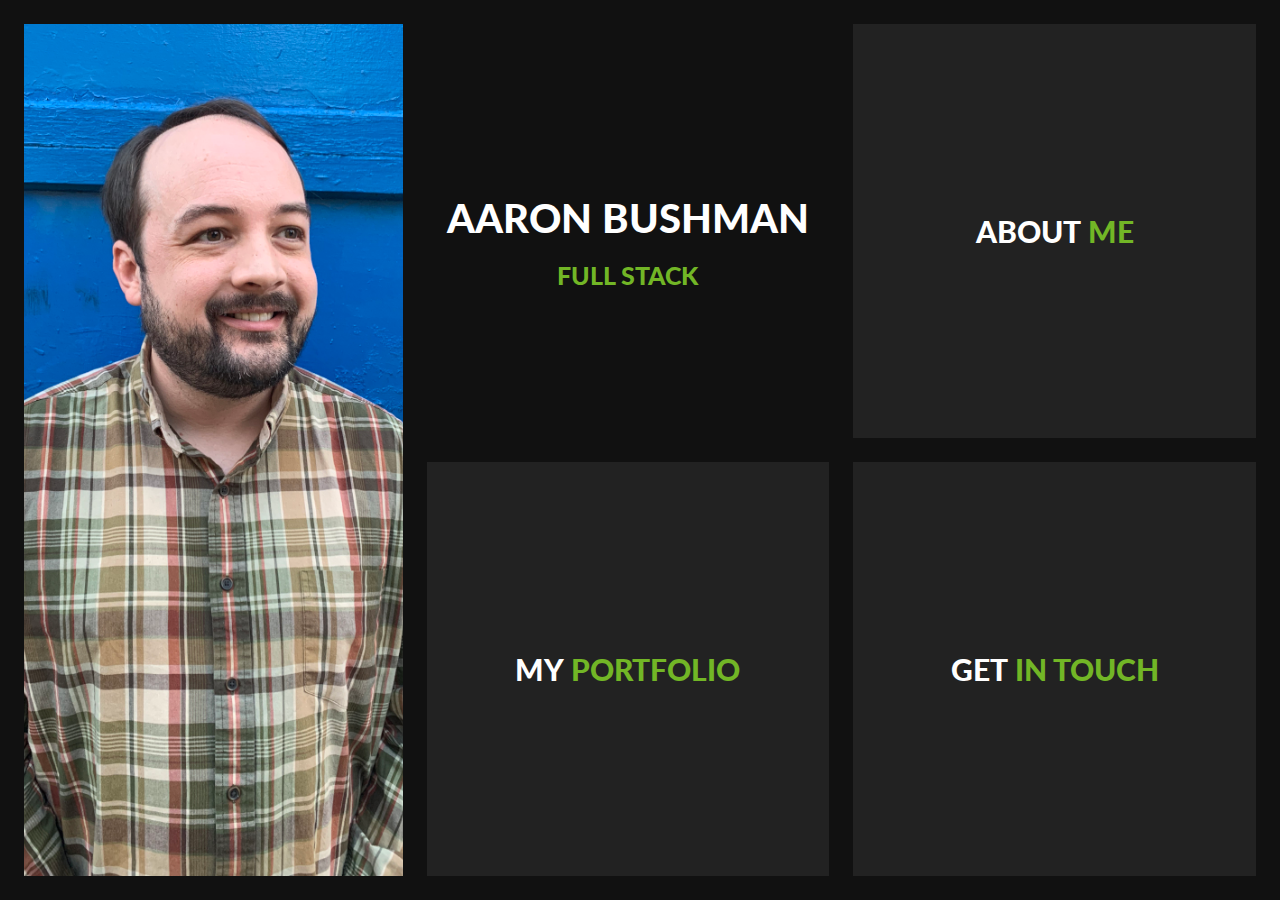
<file: index.html>
<!DOCTYPE html>
<html lang="en">

<head>
    <meta charset="utf-8" />
    <title>Aaron Bushman</title>
    <meta name="viewport" content="width=device-width, initial-scale=1.0" />
    <link href="https://fonts.googleapis.com/css?family=Lato:400,700,900" rel="stylesheet">

    <!-- Template CSS Files -->
    <link rel="stylesheet" type="text/css" href="css/font-awesome.min.css" />
    <link rel="stylesheet" type="text/css" href="css/jquery.animatedheadline.css" />
    <link rel="stylesheet" type="text/css" href="css/materialize.min.css" />
    <link rel="stylesheet" type="text/css" href="css/style.css" />
    <link rel="stylesheet" type="text/css" href="css/skins/green.css" />

    <!-- Template JS Files -->
    <script src="js/modernizr.custom.js"></script>

</head>

<body class="dark">
    <!-- Preloader Start -->
    <div id="loader-wrapper">
        <div id="loader"></div>
        <div class="loader-section section-left"></div>
        <div class="loader-section section-right"></div>
    </div>
    <!-- Preloader Ends -->
    <!-- Wrapper Starts -->
    <div class="wrapper">
		<div class="main-picture hide-on-med-and-down">
		</div>
        <div id="bl-main" class="bl-main">
            <!-- Top Left Section Starts -->
            <section class="topleft">
                <div class="bl-box row valign-wrapper">
                    <div class="row valign-wrapper mb-0">
                        <div class="title-heading">
                            <div class="selector uppercase" id="selector">
                                <h3 class="ah-headline p-none m-none">
                                    <!-- <span class="font-weight-400">Hi There ! I'm</span> -->
									<span class="my-name"><h3 style="font-weight: bolder; font-size: 40px;">Aaron Bushman</h3></span>
                                    <span class="ah-words-wrapper">
										<b class="is-visible">full stack</b>
										<b>web developer</b>
									</span>
                                </h3>
                            </div>
                        </div>
                    </div>
                </div>
            </section>
            <!-- Top Left Section Ends -->
            <!-- About Section Starts -->
            <section>
                <!-- About Title Starts -->
                <div class="bl-box valign-wrapper">
                    <div class="page-title center-align">
                        <h2 class="center-align">
                            <span data-hover="About">About </span>
                            <span data-hover="Me">Me</span>
                        </h2>
                    </div>
                </div>
                <!-- About Title Ends -->
                <!-- About Expanded Starts -->
                <div class="bl-content">
                    <!-- Main Heading Starts -->
                    <div class="container page-title custom-page-title">
                        <h2 class="center-align">
                            <span>About</span>
                            <span>Me</span>
                        </h2>
                    </div>
                    <!-- Main Heading Ends -->
                    <div class="container infos">
						<!-- Divider Starts -->
                        <div class="divider center-align">
                            <span class="outer-line"></span>
                            <span class="fa fa-vcard" aria-hidden="true"></span>
                            <span class="outer-line"></span>
                        </div>
						<!-- Divider Ends -->
						<!-- Personal Informations Starts -->
                        <div class="row">
							<!-- Picture Starts -->
                            <div class="col s12 m4 profile-picture show-on-medium-and-down section-padding">
								<img src="images/aaron1.jpg" class="responsive-img my-name" alt="Aaron">
                            </div>
							<!-- Picture Ends -->
                            <div class="col s12 m8 l12 xl12 personal-info section-padding">
                                <h6 class="uppercase"><i class="fa fa-user"></i> Personal Info</h6>
								<div class="col m12 l12 xl9 p-none">
									<p class="second-font">I'm a Full Stack web developer from Richmond, Virginia. I'm proficient in JavaScript, React, MySQL, MongoDB, NodeJS, JSX, Express, Bootstrap, jQuery, Handlebars, and Cheerio amongst others.with a constant thirst to learn more and build upon my skills.
									</p>
								</div>
                                <div class="col s12 m12 l6 p-none">
                                    <ul class="second-font list-1">
                                        <li><span class="font-weight-700">Name: </span>Aaron Bushman</li>
                                        <li><span class="font-weight-700">Date of birth: </span>December 5, 1982 </li>
										<!-- <li><span class="font-weight-700"><a href="https://www.linkedin.com/in/aaronbushman/">Linked In</a></span></li> -->
                                        <li><span class="font-weight-700">City: </span>Richmond, Virginia</li>
                                        <li><span class="font-weight-700">Personal Interests: </span>JS, React, MongoDBs, tech in general, amassing a collection of rare soul, funk, jazz, psychedelic and hard rock music on lp and 45, DJing old soul 45s and traveling the globe.</li>
                                    </ul>
                                </div>
                                <a href="./aaronbushmanresume2.pdf" class="btn font-weight-700">
									Download Resume <i class="fa fa-file-pdf-o"></i>
								</a>
								<a href="https://www.linkedin.com/in/aaronbushman/" class="btn btn-blog font-weight-700">
									Linked In <i class="fa fa-edit"></i>
								</a>
                            </div>
                        </div>
						<!-- Personal Informations Ends -->
                    </div>
					<!-- Resume Starts -->
					<div class="resume-container">
                        <div class="container">
                            <div class="valign-wrapper row">
								<!-- Resume Menu Starts -->
                                
								<!-- Resume Menu Ends -->
								<!-- Resume Content Starts -->
                                
								<!-- Resume Content Ends -->
                            </div>
                        </div>
                    </div>
					<!-- Resume Ends -->
					
                </div>
                <!-- End Expanded About -->
                <img alt="close" src="images/close-button.png" class="bl-icon-close" />
            </section>
            <!-- Portfolio Starts -->
            <section id="bl-work-section">
				<!-- Portfolio Title Starts -->
                <div class="bl-box valign-wrapper">
                    <div class="page-title center-align">
                        <h2 class="center-align">
                            <span data-hover="my">my </span>
                            <span data-hover="portfolio">portfolio</span>
                        </h2>
                    </div>
                </div>
				<!-- Portfolio Title Ends -->
                <!-- Portfolio Expanded Starts -->
                <div class="bl-content">
                    <!-- Main Heading Starts -->
                    <div class="container page-title center-align">
                        <h2 class="center-align">
                            <span data-hover="my">my </span>
                            <span data-hover="portfolio">portfolio</span>
                        </h2>
                    </div>
                    <!-- Main Heading Ends -->
                    <div class="container">
                        <!-- Divider Starts -->
                        <div class="divider center-align">
                            <span class="outer-line"></span>
                            <span class="fa fa-suitcase" aria-hidden="true"></span>
                            <span class="outer-line"></span>
                        </div>
                        <!-- Divider Ends -->
                        <div class="row center-align da-thumbs" id="bl-work-items">
                            <!-- Project Starts -->
                            <div class="col s12 m6 l6 xl4" data-panel="panel-1">
                                <a href="#">
									<img class="responsive-img" src="./images/clicky.png" alt="Rare Album Clicker Game" />
									<div class="valign-wrapper"><span class="font-weight-700 uppercase">Rare Album Clicker Game</span></div>
								</a>
                            </div>
                            <!-- Project Ends -->
                            <!-- Project Starts -->
                            <div class="col s12 m6 l6 xl4" data-panel="panel-2">
                                <a href="#">
									<img class="responsive-img" src="./images/vasoul2.png" alt="The Virginia Soul Archive" />
									<div class="valign-wrapper"><span class="font-weight-700 uppercase">The Virginia Soul Archive</span></div>
								</a>
                            </div>
                            <!-- Project Ends -->
                            <!-- Project Starts -->
                            <div class="col s12 m6 l6 xl4" data-panel="panel-3">
                                <a href="#">
									<img class="responsive-img" src="./images/scrape.png" alt="Movie News Scraper" />
									<div class="valign-wrapper"><span class="font-weight-700 uppercase">Movie News Scraper</span></div>
								</a>
                            </div>
                            <!-- Project Ends -->
                            <!-- Project Starts -->
                            <div class="col s12 m6 l6 xl4" data-panel="panel-4">
                                <a href="#">
									<img class="responsive-img" src="./images/giphybutton.png" alt="Giphy Button" />
									<div class="valign-wrapper"><span class="font-weight-700 uppercase">Giphy Button Generator</span></div>
								</a>
                            </div>
                            <!-- Project Ends -->
                            <!-- Project Starts -->
                            <div class="col s12 m6 l6 xl4" data-panel="panel-5">
                                <a href="#">
									<img class="responsive-img" src="./images/liri.png" alt="Liri" />
									<div class="valign-wrapper"><span class="font-weight-700 uppercase">Liri Nodejs App</span></div>
								</a>
                            </div>
                            <!-- Project Ends -->
                            <!-- Project Starts -->
                            <div class="col s12 m6 l6 xl4" data-panel="panel-6">
                                <a href="#">
									<img class="responsive-img" src="./images/traintimes.png" alt="Train Time Table" />
									<div class="valign-wrapper"><span class="font-weight-700 uppercase">Train Time Table</span></div>
								</a>
                            </div>
                            <div class="col s12 m6 l6 xl4" data-panel="panel-7">
                                <a href="#">
									<img class="responsive-img" src="./images/trivia.png" alt="Richmond, Virginia Trivia Game" />
									<div class="valign-wrapper"><span class="font-weight-700 uppercase">Richmond, Virginia Trivia Game</span></div>
								</a>
                            </div>
                            <!-- Project Ends -->
                            
                        </div>
                    </div>
                </div>
                <!-- Portfolio Expanded Ends -->
                <img alt="close" src="images/close-button.png" class="bl-icon-close" />
            </section>
            <!-- Portfolio Section Ends -->
            <!-- Contact Section Starts -->
            <section>
				<!-- Contact Title Starts -->
                <div class="bl-box valign-wrapper">
                    <div class="page-title center-align">
                        <h2 class="center-align">
                            <span data-hover="get">get </span>
                            <span data-hover="in touch">in touch</span>
                        </h2>
                    </div>
                </div>
				<!-- Contact Title Ends -->
                <!-- Expanded Contact Starts -->
                <div class="bl-content">
                    <!-- Main Heading Starts -->
                    <div class="container page-title center-align">
                        <h2 class="center-align">
                            <span data-hover="get">get </span>
                            <span data-hover="in touch">in touch</span>
                        </h2>
                    </div>
                    <!-- Main Heading Ends -->
                    <div class="container">
                        <!-- Divider Starts -->
                        <div class="divider center-align">
                            <span class="outer-line"></span>
                            <span class="fa fa-envelope-open" aria-hidden="true"></span>
                            <span class="outer-line"></span>
                        </div>
                        <!-- Divider Ends -->
                        <div class="row contact section-padding">
							<!-- Contact Infos Starts -->
                            <div class="col s12 m5 l5 xl4 leftside">
								<!-- Contacts Starts -->
								<h6 class="font-weight-700 uppercase">Email</h6>
								<span class="font-weight-400 second-font"><i class="fa fa-envelope"></i>aaronbushman@gmail.com</span>
								<!-- Contacts Ends -->
								<!-- Social Media Profiles Starts -->
                                <h6 class="font-weight-700 uppercase">Social Profiles</h6>
                                <div class="social">
                                    <ul class="list-inline social social-intro center-align p-none">
                                        <!-- <li class="facebook"><a href="#"><i class="fa fa-facebook"></i></a></li> -->
                                        <li class="linkedin"><a href="https://www.linkedin.com/in/aaronbushman/" title="linkedin"><i class="fa fa-linkedin"></i></a></li>
                                        <li class="instagram"><a href="https://www.instagram.com/hesallright/" title="instagram"><i class="fa fa-instagram"></i></a></li>
                                        <li class="github"><a href="https://github.com/aaronbushman" title="github"><i class="fa fa-github"></i></a></li>
                                    </ul>
                                </div>
								<!-- Social Media Profiles Ends -->
                            </div>
							<!-- Contact Infos Ends -->
							
                        </div>
                    </div>
                </div>
                <!-- Expanded Contact Ends -->
                <img alt="close" src="images/close-button.png" class="bl-icon-close" />
            </section>
            <!-- Contact Section Ends -->
            <!-- Portfolio Panel Items Starts -->
            <div class="bl-panel-items" id="bl-panel-work-items">
				<!-- Project Starts -->
                <div data-panel="panel-1">
                    <div class="row">
                        <!-- Project Main Content Starts -->
                        <div class="col s12 l6 xl6 section-padding section-padding-right-none">
                            <img class="responsive-img" src="./images/clicky.png" alt="Rare Album Clicker Game" />
                        </div>
                        <!-- Project Main Content Ends -->
                        <!-- Project Details Starts -->
                        <div class="col s12 l6 xl6 section-padding">
                            <h3 class="font-weight-700 uppercase">Rare Album Clicker</h3>
                            <ul class="project-details second-font">
                                    <li><i class="fa fa-cogs"></i> <span class="font-weight-700"> Used Technologies</span> : <span class="font-weight-400 uppercase">A fun memory game utilizing react. Don't click the same album cover twice!</span></li>
                                <li><i class="fa fa-cogs"></i> <span class="font-weight-700"> Used Technologies</span> : <span class="font-weight-400 uppercase">react, jsx, html, css, javascript</span></li>
                            </ul>
                            <hr>
                            <a href="https://master.duyqisq3xghv6.amplifyapp.com/" class="waves-effect waves-light btn font-weight-700">AWS Deployment<i class="fa fa-external-link"></i></a>
                            <a href="https://github.com/aaronbushman/clicky-game" class="waves-effect waves-light btn font-weight-700">Github Repository<i class="fa fa-external-link"></i></a>
                        </div>
                        <!-- Project Details Ends -->
                    </div>
                </div>
				<!-- Project Ends -->
				
				<!-- Project Starts -->
                <div data-panel="panel-2">
                    <div class="row">
                        <!-- Project Main Content Starts -->
                        <div class="col s12 l6 xl6 section-padding section-padding-right-none">
                            <div class="carousel carousel-slider">
                                <a class="carousel-item" href="https://github.com/aaronbushman/vasoularchive"><img class="responsive-img" src="./images/vasoul2.png" alt="Virginia Soul Archive" ></a>
                                <a class="carousel-item" href="https://github.com/aaronbushman/vasoularchive"><img class="responsive-img" src="./images/vasoul1.png" alt="Virginia Soul Archive" ></a>
                                <a class="carousel-item" href="https://github.com/aaronbushman/vasoularchive"><img class="responsive-img" src="./images/vasoul3.png" alt="Virginia Soul Archive" ></a>
                                <a class="carousel-item" href="https://github.com/aaronbushman/vasoularchive"><img class="responsive-img" src="./images/vasoul4.png" alt="Virginia Soul Archive" ></a>
                            </div>
                        </div>
                        <!-- Project Main Content Ends -->
                        <!-- Project Details Starts -->
                        <div class="col s12 l6 xl6 section-padding">
                            <h3 class="font-weight-700 uppercase">Virginia Soul Archive</h3>
                            <ul class="project-details second-font">
                                <li><i class="fa fa-cogs"></i><span class="font-weight-700"> Description </span> : <span class="font-weight-400 uppercase">This is an ongoing personal project that's currently in development.  As a serious record collector who focuses on music from the Commonwealth of Virginia, there are scant resources for researching this subject availible online. This MERN stacked website will eventually be a source for researchers upon it's finish and deployment to AWS. To prevent tampering with the database, the pictured upload form is private.</span></li>
                                <li><i class="fa fa-cogs"></i><span class="font-weight-700"> Used Technologies</span> : <span class="font-weight-400 uppercase">react, javascript, mongodb, mongoose, express, nodejs, bootstrap</span></li>
                            </ul>
                            <hr>
                            <a href="https://vasoularch.herokuapp.com/" class="waves-effect waves-light btn font-weight-700">Heroku Deployment<i class="fa fa-external-link"></i></a>
                        </div>
                        <!-- Project Details Ends -->
                    </div>
                </div>
                <!-- Project Ends -->
                <!-- Project Starts -->
                <div data-panel="panel-3">
                    <div class="row">
                        <!-- Project Main Content Starts -->
                        <div class="col s12 l6 xl6 section-padding section-padding-right-none">
                            <div>
                                <a class="carousel-item" href="https://moviemongodb.herokuapp.com/"><img class="responsive-img" src="./images/scrape.png" alt="Movie News Scraper" ></a>
                                
                            </div>
                        </div>
                        <!-- Project Main Content Ends -->
                        <!-- Project Details Starts -->
                        <div class="col s12 l6 xl6 section-padding">
                            <h3 class="font-weight-700 uppercase">Movie News Scraper</h3>
                            <ul class="project-details second-font">
                                <li><i class="fa fa-cogs"></i><span class="font-weight-700"> Desciption: </span>: <span class="font-weight-400 uppercase">A basic website scraper that scrapes cinemablend.com with a comment field.</span></li>
                                <li><i class="fa fa-cogs"></i> <span class="font-weight-700"> Used Technologies</span> : <span class="font-weight-400 uppercase">javascript, mongodb, mlab, cheerio, express, axios</span></li>
                            </ul>
                            <hr>
                            <a href="https://moviemongodb.herokuapp.com/" class="waves-effect waves-light btn font-weight-700">Heroku Deployment<i class="fa fa-external-link"></i></a>
                            <a href="https://github.com/aaronbushman/mongoscraper" class="waves-effect waves-light btn font-weight-700">Github Repository<i class="fa fa-external-link"></i></a>
                            
                        </div>
                        <!-- Project Details Ends -->
                    </div>
                </div>
				<!-- Project Ends -->
                <div data-panel="panel-4">
                        <div class="row">
                            <!-- Project Main Content Starts -->
                            <div class="col s12 l6 xl6 section-padding section-padding-right-none">
                                <div>
                                    <a class="carousel-item" href="https://aaronbushman.github.io/giphy_button/"><img class="responsive-img" src="./images/giphybutton.png" alt="Giphy Button Generator" ></a>
                                    
                                </div>
                            </div>
                            <!-- Project Main Content Ends -->
                            <!-- Project Details Starts -->
                            <div class="col s12 l6 xl6 section-padding">
                                <h3 class="font-weight-700 uppercase">Giphy Button Generator</h3>
                                <ul class="project-details second-font">
                                    <li><i class="fa fa-cogs"></i><span class="font-weight-700"> Desciption: </span>: <span class="font-weight-400 uppercase">An enjoyable button creating app that generates buttons that make api calls to giphy to produce random gifs related to the buttons subject.</span></li>
                                    <li><i class="fa fa-cogs"></i> <span class="font-weight-700"> Used Technologies</span> : <span class="font-weight-400 uppercase">javascript, jquery, ajax</span></li>
                                </ul>
                                <hr>
                                <a href="https://aaronbushman.github.io/giphy_button/" class="waves-effect waves-light btn font-weight-700">Github Pages Deployment <i class="fa fa-external-link"></i></a>
                                <a href="https://aaronbushman.github.io/giphy_button/" class="waves-effect waves-light btn font-weight-700">Github Repository <i class="fa fa-external-link"></i></a>
                            </div>
                            <!-- Project Details Ends -->
                        </div>
                    </div>
                    <!-- Project Ends -->
				<!-- Project Starts -->
                <div data-panel="panel-5">
                    <div class="row">
                        <!-- Project Main Content Starts -->
                        <div class="col s12 l6 xl6 section-padding section-padding-right-none">
                            <img class="responsive-img" src="./images/liri.png" alt="Liri" />
                        </div>
                        <!-- Project Main Content Ends -->
                        <!-- Project Details Starts -->
                        <div class="col s12 l6 xl6 section-padding">
                            <h3 class="font-weight-700 uppercase">Liri Nodejs App</h3>
                            <ul class="project-details second-font">
                                <li><i class="fa fa-cogs"></i><span class="font-weight-700"> Description </span>: <span class="font-weight-400 uppercase">A nodejs app that calls multiple apis and returns the results in response to terminal queries.</span></li>
                                <li><i class="fa fa-cogs"></i><span class="font-weight-700"> Used Technologies</span> : <span class="font-weight-400 uppercase">nodejs, moment, axios, inquirer</span></li>
                            </ul>
                            <hr>
                            <a href="./images/liri.mp4" class="waves-effect waves-light btn font-weight-700">MP4 Demonstration <i class="fa fa-external-link"></i></a>
                            <a href="https://github.com/aaronbushman/liri-node-app" class="waves-effect waves-light btn font-weight-700">Github Repository<i class="fa fa-external-link"></i></a>
                        </div>
                        <!-- Project Details Ends -->
                    </div>
                </div>
				<!-- Project Ends -->
				<!-- Project Starts -->
                <div data-panel="panel-6">
                    <div class="row">
                        <!-- Project Main Content Starts -->
                        <div class="col s12 l6 xl6 section-padding section-padding-right-none">
                            <a href="https://aaronbushman.github.io/train_times/"><img class="responsive-img" src="./images/traintimes.png" alt="traintimestable" /></a>
                        </div>
                        <!-- Project Main Content Ends -->
                        <!-- Project Details Starts -->
                        <div class="col s12 l6 xl6 section-padding">
                            <h3 class="font-weight-700 uppercase">Train Times Table</h3>
                            <ul class="project-details second-font">
                                <li><i class="fa fa-cogs"></i><span class="font-weight-700"> Description </span>: <span class="font-weight-400 uppercase">A Firebase DB based app with a form that tracks and posts upcoming trains and their info.</span></li>
                                <li><i class="fa fa-cogs"></i> <span class="font-weight-700"> Used Technologies</span> : <span class="font-weight-400 uppercase">javascript, firebase, moment, jquery</span></li>
                            </ul>
                            <hr>
                            <a href="https://aaronbushman.github.io/train_times/" class="waves-effect waves-light btn font-weight-700">Github Pages Deployment <i class="fa fa-external-link"></i></a>
                            <a href="https://github.com/aaronbushman/train_times" class="waves-effect waves-light btn font-weight-700">Github Repository <i class="fa fa-external-link"></i></a>
                        </div>
                        <!-- Project Details Ends -->
                    </div>
                </div>
				<!-- Project Ends -->
				<!-- Project Starts -->
                <div data-panel="panel-7">
                    <div class="row">
                        <!-- Project Main Content Starts -->
                        <div class="col s12 l6 xl6 section-padding section-padding-right-none">
                            <img class="responsive-img" src="./images/trivia.png" alt="project" />
                        </div>
                        <!-- Project Main Content Ends -->
                        <!-- Project Details Starts -->
                        <div class="col s12 l6 xl6 section-padding">
                            <h3 class="font-weight-700 uppercase">Richmond Trivia Game</h3>
                            <ul class="project-details second-font">
                                <li><i class="fa fa-cogs"></i><span class="font-weight-700"> Description </span>: <span class="font-weight-400 uppercase">A simple timed trivia game with questions about Richmond, Virginia.</span></li>
                                <li><i class="fa fa-cogs"></i> <span class="font-weight-700"> Used Technologies</span> : <span class="font-weight-400 uppercase">javascript, moment, jquery</span></li>
                            </ul>
                            <hr>
                            <a href="https://aaronbushman.github.io/triviagame/" class="waves-effect waves-light btn font-weight-700">Github Pages Deployment <i class="fa fa-external-link"></i></a>
                            <a href="https://github.com/aaronbushman/triviagame/" class="waves-effect waves-light btn font-weight-700">Github Repository <i class="fa fa-external-link"></i></a>
                        </div>
                        <!-- Project Details Ends -->
                    </div>
                </div>
				<!-- Project Ends -->
				<!-- Project Starts -->
                <!-- <div data-panel="panel-8">
                    <div class="row"> -->
                        <!-- Project Main Content Starts -->
                        <!-- <div class="col s12 l6 xl6 section-padding section-padding-right-none">
                            <img class="responsive-img" src="./images/trivia.png" alt="Richmond Trivia Game" />
                        </div> -->
                        <!-- Project Main Content Ends -->
                        <!-- Project Details Starts -->
                        <!-- <div class="col s12 l6 xl6 section-padding">
                            <h3 class="font-weight-700 uppercase">Richmond Trivia Game</h3>
                            <ul class="project-details second-font">
                                <li><i class="fa fa-user"></i><span class="font-weight-700"> Client </span>: <span class="font-weight-400 uppercase">Audiojungle</span></li>
                                <li><i class="fa fa-calendar-o"></i><span class="font-weight-700"> Start Date </span>: <span class="font-weight-400 uppercase">02/11/2017</span></li>
								<li><i class="fa fa-calendar-check-o"></i><span class="font-weight-700"> End Date </span>: <span class="font-weight-400 uppercase">02/08/2018</span></li>
                                <li><i class="fa fa-cogs"></i> <span class="font-weight-700"> Used Technologies</span> : <span class="font-weight-400 uppercase">Adobe Audition, Adobe Premiere</span></li>
                            </ul>
                            <hr>
                            <a href="#" class="waves-effect waves-light btn font-weight-700">Preview <i class="fa fa-external-link"></i></a>
                        </div> -->
                        <!-- Project Details Ends -->
                    <!-- </div>
                </div> -->
				<!-- Project Ends -->
				<!-- Project Starts -->
                <!-- <div data-panel="panel-9">
                    <div class="row"> -->
                        <!-- Project Main Content Starts -->
                        <!-- <div class="col s12 l6 xl6 section-padding section-padding-right-none">
                            <img class="responsive-img" src="http://via.placeholder.com/535x400" alt="project" />
                        </div> -->
                        <!-- Project Main Content Ends -->
                        <!-- Project Details Starts -->
                        <!-- <div class="col s12 l6 xl6 section-padding">
                            <h3 class="font-weight-700 uppercase">Image Project</h3>
                            <ul class="project-details second-font">
                                <li><i class="fa fa-user"></i><span class="font-weight-700"> Client </span>: <span class="font-weight-400 uppercase">Audiojungle</span></li>
                                <li><i class="fa fa-calendar-o"></i><span class="font-weight-700"> Start Date </span>: <span class="font-weight-400 uppercase">02/11/2017</span></li>
								<li><i class="fa fa-calendar-check-o"></i><span class="font-weight-700"> End Date </span>: <span class="font-weight-400 uppercase">02/08/2018</span></li>
                                <li><i class="fa fa-cogs"></i> <span class="font-weight-700"> Used Technologies</span> : <span class="font-weight-400 uppercase">Adobe Audition, Adobe Premiere</span></li>
                            </ul>
                            <hr>
                            <a href="#" class="waves-effect waves-light btn font-weight-700">Preview <i class="fa fa-external-link"></i></a>
                        </div> -->
                        <!-- Project Details Ends -->
                    <!-- </div>
                </div> -->
				<!-- Project Ends -->
                <!-- Portfolio Navigation Starts -->
                <nav>
                    <!-- Previous Work Icon Starts -->
                    <span class="control-button bl-previous-work"><i class="fa fa-angle-left"></i></span>
                    <!-- Previous Work Icon Ends -->
                    <!-- Close Work Icon Starts -->
					<img alt="close" src="images/close-button.png" class="control-button bl-icon-close" />
                    <!-- Close Work Icon Ends -->
                    <!-- Next Work Icon Starts -->
                    <span class="control-button bl-next-work"><i class="fa fa-angle-right"></i></span>
                    <!-- Previous Work Icon Ends -->
                </nav>
                <!-- Portfolio Navigation Ends -->
            </div>
            <!-- Portfolio Panel Items Ends -->
        </div>
    </div>
    <!-- Wrapper Ends -->

    <!-- Template JS Files -->
    <script src="js/jquery-2.2.4.min.js"></script>
    <script src="js/jquery.animatedheadline.js"></script>
    <script src="js/boxlayout.js"></script>
    <script src="js/materialize.min.js"></script>
    <script src="js/jquery.hoverdir.js"></script>
    <script src="js/custom.js"></script>

</body>

</html>
</file>
<file: css/style.css>
/*
Template Name: Moscow - Personal Portfolio
Author: Celtano
Author URI: http://themeforest.net/user/celtano
Description: Moscow - Personal Portfolio
Version: 1.0
*/


/*------------------------------------------------------------------
[Table of contents]
	+ General
		- Dark Body
		- Big Titles
		- Divider
		- Preloader
	+ Sections
		- Top Left Section
		+ Top Right Section - About
			- Personal Informations
			- Resume Panels
			- Badges
		+ Bottom Left Section - Portfolio
			- Direction-Aware Items
			- Project Panels
		+ Bottom Right Section - Contact
			+ Left Side
				- Social Media Icons
			+ Right Side
				- Contact Form
		+ Blog Section
			+ Posts
				- Pagination
				- Comments
				- Comments Form
			+ Sidebar
				- Search Widget
				- Recent Posts Widget
				- Navigation Widget
				- Tags Widget
	- Responsive Design Styles
-------------------------------------------------------------------*/


/* [ GENERAL ] */

/*================================================== */

body,
html {
  font-size: 100%;
  padding: 0;
  margin: 0;
  height: 100%;
}

*,
*:after,
*:before {
  -webkit-box-sizing: border-box;
  -moz-box-sizing: border-box;
  box-sizing: border-box;
}

body {
  font-family: 'Lato', serif, Calibri, Arial;
  color: #656c6d;
  background: #efe9e9;
  font-size: 0.9em;
  font-weight: 400;
}

.second-font {
  font-family: 'Lato', sans-serif;
}

.p-none {
  padding: 0 !important;
}

.m-none {
  margin: 0 !important;
}

.mb-0 {
  margin-bottom: 0 !important;
}

.btn {
  font-family: 'Lato', sans-serif, Calibri, Arial;
  box-shadow: none;
  border-radius: 0;
  font-weight: 600;
  height: 42px;
}

.btn i {
  font-size: 14px;
  padding-left: 8px;
}

.btn:hover {
  box-shadow: none;
  color: #eee;
}

.uppercase {
  text-transform: uppercase;
}

.font-weight-300 {
  font-weight: 300;
}

.font-weight-400 {
  font-weight: 400;
}

.font-weight-500 {
  font-weight: 500;
}

.font-weight-600 {
  font-weight: 600;
}

.font-weight-700 {
  font-weight: 700;
}

.font-weight-900 {
  font-weight: 900;
}

.wrapper {
  overflow: hidden;
}

.section-padding {
  padding: 0 24px !important;
}
.section-padding.section-padding-right-none {
	padding-right:0 !important;
}

.container {
  margin: 0 auto;
  max-width: 1280px;
  width: 100%;
}

@media only screen and (min-width: 601px) {
  .blog .container {
    width: 95%;
  }
}

@media only screen and (min-width: 993px) {
  .blog .container {
    width: 95%;
  }
}

@media only screen and (min-width: 1199px) {
  .blog .container {
    width: 1170px;
  }
}

.d-inline-block {
  display: inline-block;
}

.main-picture {
  background-image: url("../images/aaron1.jpg");
  padding: 0;
  margin-top: 24px;
  margin-left: 24px;
  height: calc(100vh - 48px);
  background-size: cover;
  background-position: center center;
  width: calc(33.3333333333% - 48px);
}

/* Dark Body
================================================== */

body.dark,
body.dark .bl-main>section:nth-child(4).bl-expand .contact .leftside {
  background: #111;
}

body.dark .resume-list-item:not(.is-active) .resume-list-item-inner,
body.dark div.bl-panel-items>div.bl-show-work,
body.dark div.bl-panel-items>div,
body.dark .bl-main>section:nth-child(4),
body.dark .bl-main>section:nth-child(2),
body.dark .bl-main>section:nth-child(3),
body.dark .resume-card-body,
body.dark .bl-main>section.bl-expand,
body.blog.dark,
body.blog.dark .btn.back {
  background: #222;
}

body.dark .bl-main>section.topleft .bl-box .ah-headline.clip .my-name,
body.dark .page-title h2 span:first-child,
body.dark .page-title h2 span:nth-child(2)::before,
body.dark .personal-info h6,
body.dark .personal-info ul li span,
body.dark .resume-content h6,
body.dark .bl-main>section:nth-child(4).bl-expand .contact .rightside h6,
body.blog.dark  article h4,
body.blog.dark .sidebar .widget-title,
body.dark div.bl-panel-items>div,
body.blog.dark .widget-tags ul > li a:hover {
  color: #fff;
}

body.dark .bl-main>section.topleft .bl-box .ah-headline span:first-child,
body.dark .bl-content p,
body.dark .personal-info ul li,
body.dark .badges h6,
body.dark .bl-main>section:nth-child(4).bl-expand .contact .leftside,
body.dark .bl-main>section:nth-child(4).bl-expand .contact .rightside .input-field label,
body.blog.dark .widget.recent-posts .entry-title a,
body.blog.dark .widget-search input {
  color: #eee;
}

body.dark .resume-card-header {
  background: #151515;
}

body.dark .bl-main>section:nth-child(4).bl-expand .contact .rightside .input-field label.active {
  color: #eee !important;
}

body.dark .resume-container {
  border-top: 1px solid #333;
  border-bottom: 1px solid #333;
}

body.dark .resume-list-item {
  background: rgba(255, 255, 255, 0.1) !important;
}

body.dark .resume-card-header {
  border-bottom: 1px solid #333;
}

body.dark .resume-card {
  box-shadow: none;
  border: 1px solid #333;
}

body.dark .resume-list-item:not(.is-active):hover {
  background: rgba(255, 255, 255, 0.15) !important;
}

body.dark .badges h3 i {
  color: #777;
}

body.dark .divider .outer-line {
  border-bottom: 1px solid #666;
}

body.dark .resume-list-item-title {
  color: #888;
}

body.dark #bl-work-items>div a, body.dark .bl-main>section:nth-child(4).bl-expand .contact .leftside {
  border: 1px solid #333;
}

body.dark .bl-main>section:nth-child(4).bl-expand .contact .leftside span i {
  color: rgba(255, 255, 255, .3);
}

body.dark .bl-main>section:nth-child(4).bl-expand .contact .rightside .input-field input[type=text],
body.dark .bl-main>section:nth-child(4).bl-expand .contact .rightside .input-field input[type=email],
body.dark .bl-main>section:nth-child(4).bl-expand .contact .rightside .input-field textarea {
  color: #fff !important;
  border-bottom: 1px solid #666;
}
body.dark div.bl-panel-items>div>div hr {
	background: #333;
}

body.blog.dark p,
body.blog.dark  .meta span {
  color: #eee;
}

body.blog.dark  .widget {
  background-color: #333;
}

body.blog.dark  .widget.recent-posts ul li,
body.blog.dark  .sidebar ul.nav-tabs li,
body.blog.dark  .comments-list .comment:not(.last) {
  border-bottom: 1px solid #555;
}

body.blog.dark .sidebar ul.nav-tabs li a,
body.blog.dark .widget-tags ul > li a {
  color: #aaa;
}

body.blog.dark .meta {
  border-top: 1px solid #555;
  border-bottom: 1px solid #555;
}

body.blog.dark .pagination li:hover {
  background: #333;
}

body.blog.dark .pagination li a {
  color: #eee;
}

body.blog.dark .widget.recent-posts ul li:last-child {
  border: 0;
  padding-bottom: 0;
  margin-bottom: 0;
}

body.blog.dark .comments-form  form .input-field label {
  color: #eee;
}

body.blog.dark .comments-form  form .input-field label.active {
  color: #eee !important;
}

body.blog.dark .comments-form  form .input-field input[type=text],
body.blog.dark .comments-form  form .input-field input[type=email],
body.blog.dark .comments-form  form .input-field textarea {
  color: #fff !important;
  border-bottom: 1px solid #555;
}

body.blog.dark .comments-heading,
body.blog.dark .comments-list .comment-author,
body.blog.dark .comments-list .comment-reply {
  color: #fff;
}

body.blog.dark .comments-list .comment-date {
  color: #aaa;
}

body.dark div.bl-panel-items>div>div img,
body.dark .carousel.carousel-slider,
body.dark .videocontainer, 
body.dark .responsive-video {
  border: 1px solid #333;
}

/* Big Titles
================================================== */

.page-title {
  margin: 0 auto;
  width: 100%;
  position: relative;
}

.page-title h2 {
  font-size: 40px;
  position: relative;
  z-index: 0;
  font-weight: 900;
  text-transform: uppercase;
}

.title-heading {
  position: absolute;
  width: 100%;
  text-align: center;
  left: 0;
}

.bl-main>section.bl-expand .page-title h2 {
  font-size: 55px;
}

.bl-main>section:not(.bl-expand):hover .page-title h2 span:first-child {
  transform: translate3d(0, -105%, 0);
}

.bl-main>section:not(.bl-expand):hover .page-title h2 span:nth-child(2) {
  transform: translate3d(0, 105%, 0);
}

.page-title h2 {
  overflow: hidden;
}

.page-title h2 span {
  display: inline-block;
  position: relative;
  transition: transform 0.3s;
}

.page-title h2 span:first-child::before,
.page-title h2 span:nth-child(2)::before {
  position: absolute;
  content: attr(data-hover);
}

.page-title h2 span:first-child {
  color: #666;
}

.page-title h2 span:first-child::before {
  top: 105%;
}

.page-title h2 span:nth-child(2)::before {
  bottom: 105%;
  color: #666;
  -webkit-filter: blur(0.000001px);
}


/* Divider
================================================== */

.divider {
  overflow: inherit;
  background: none;
  margin: 35px 0 62px;
}

.divider span {
  display: inline-block;
  vertical-align: middle;
}

.divider .fa {
  font-size: 20px;
  margin: 0 20px;
}

.divider .outer-line {
  width: 25%;
  border-bottom: 1px solid #ddd;
}


/* Preloader
================================================== */

#loader-wrapper .loader-section {
  position: fixed;
  top: 0;
  width: 51%;
  height: 100%;
  background: #555;
  z-index: 1000;
}

#loader-wrapper .loader-section.section-left {
  left: 0;
}

#loader-wrapper .loader-section.section-right {
  right: 0;
}

#loader {
  z-index: 1001;
}

.loaded #loader-wrapper .loader-section.section-left {
  -webkit-transform: translateX(-100%);
  -ms-transform: translateX(-100%);
  transform: translateX(-100%);
  -webkit-transition: all 0.5s 0.5s ease-out;
  transition: all 0.5s 0.5s ease-out;
}

.loaded #loader-wrapper .loader-section.section-right {
  -webkit-transform: translateX(100%);
  -ms-transform: translateX(100%);
  transform: translateX(100%);
  -webkit-transition: all 0.5s 0.5s ease-out;
  transition: all 0.5s 0.5s ease-out;
}

.loaded #loader {
  opacity: 0;
  -webkit-transition: all 0.5s ease-out;
  transition: all 0.5s ease-out;
}

.loaded #loader-wrapper {
  visibility: hidden;
}

@-webkit-keyframes sk-rotateplane {
  0% {
    -webkit-transform: perspective(120px);
  }

  50% {
    -webkit-transform: perspective(120px) rotateY(180deg);
  }

  100% {
    -webkit-transform: perspective(120px) rotateY(180deg) rotateX(180deg);
  }
}

@keyframes sk-rotateplane {
  0% {
    transform: perspective(120px) rotateX(0deg) rotateY(0deg);
    -webkit-transform: perspective(120px) rotateX(0deg) rotateY(0deg);
  }

  50% {
    transform: perspective(120px) rotateX(-180.1deg) rotateY(0deg);
    -webkit-transform: perspective(120px) rotateX(-180.1deg) rotateY(0deg);
  }

  100% {
    transform: perspective(120px) rotateX(-180deg) rotateY(-179.9deg);
    -webkit-transform: perspective(120px) rotateX(-180deg) rotateY(-179.9deg);
  }
}


/* [ SECTIONS ] */


/*================================================== */

.bl-main {
  position: absolute;
  width: 100%;
  height: 100%;
  overflow: hidden;
  width: 66.6666666667%;
  left: 33.3333333333% !important;
  padding: 0;
  margin: 0;
  top: 0;
}

.bl-main>section {
  position: absolute;
  width: calc(50% - 24px);
  height: calc(50% - 36px);
  -webkit-transition: all 0.5s ease-in-out;
  -moz-transition: all 0.5s ease-in-out;
  transition: all 0.5s ease-in-out;
}

.bl-main>section:nth-child(2) {
  top: 24px;
  left: 50%;
  background: #fff;
}

.bl-main>section:nth-child(3) {
  top: calc(50% + 12px);
  left: 0;
  background: #fff;
}

.bl-main>section:nth-child(4) {
  top: calc(50% + 12px);
  left: 50%;
  background: #fff;
}

.bl-box {
  position: relative;
  width: 100%;
  height: 100%;
  cursor: default;
  opacity: 1;
}

.bl-main>section:not(.topleft) .bl-box {
  cursor: pointer;
}

.bl-box h2 {
  width: 100%;
  margin: 0 auto;
  -webkit-transition: all 0.2s ease-in-out;
  -moz-transition: all 0.2s ease-in-out;
  transition: all 0.2s ease-in-out;
  z-index: 111;
}

.bl-main>section .bl-icon-close {
  position: absolute;
  top: 32px;
  right: 48px;
  width: 30px;
  cursor: pointer;
  z-index: 100;
  opacity: 0;
  pointer-events: none;
}

.bl-content,
div.bl-panel-items>div>div {
  opacity: 0;
  pointer-events: none;
  position: absolute;
  top: 0;
  left: 0;
  right: 0;
  bottom: 0;
  overflow: hidden;
  overflow-y: auto;
}

.bl-content>div.container.page-title {
  margin-top: 50px;
}

.bl-main>section.bl-expand {
  width: calc(100% - 24px);
  height: calc(100% - 48px);
  top: 24px;
  left: 0;
  background: #fff;
}

.bl-main>section.bl-expand-top {
  z-index: 100;
}

.bl-main.bl-expand-item>section:not(.bl-expand),
.bl-main.bl-expand-item>section.bl-scale-down {
  -webkit-transform: scale(0.5);
  -moz-transform: scale(0.5);
  -ms-transform: scale(0.5);
  transform: scale(0.5);
  opacity: 0;
}

section:not(.topleft) .bl-box {
  -webkit-transition: opacity 0.2s linear 0.5s;
  -moz-transition: opacity 0.2s linear 0.5s;
  transition: opacity 0.2s linear 0.5s;
}

section.bl-expand .bl-box {
  opacity: 0;
  -webkit-transition: opacity 0s linear;
  -moz-transition: opacity 0s linear;
  transition: opacity 0s linear;
}

.bl-content,
.bl-icon-close {
  -webkit-transition: opacity 0.1s linear 0s;
  -moz-transition: opacity 0.1s linear 0s;
  transition: opacity 0.1s linear 0s;
}

section.bl-expand .bl-content,
section.bl-expand .bl-icon-close {
  pointer-events: auto;
  opacity: 1;
  -webkit-transition: opacity 0.3s linear 0.5s;
  -moz-transition: opacity 0.3s linear 0.5s;
  transition: opacity 0.3s linear 0.5s;
}

.bl-content p {
  margin: 0 auto;
  font-size: 15px;
  line-height: 2;
  color: #656c6d;
  font-weight: 400;
}


/* Top Left Section
================================================== */

.bl-main>section.topleft {
  top: 24px;
  left: 0;
  position: relative;
  background: transparent;
}

.bl-main>section.topleft.woman {
  background-image: url('../images/woman.jpg');
}

.bl-main>section.topleft:before {
  position: absolute;
  bottom: -36px;
  z-index: 1;
  right: 0;
  max-width: 960px;
}

.bl-main>section.topleft .bl-box h3 {
  font-size: 28px;
  margin: 25px 0 5px;
  font-weight: 900;
}

.bl-main>section.topleft .bl-box h3 span {
  color: #666;
  padding: 0;
  display: inline-block;
  font-size: 28px;
}

.bl-main>section.topleft .bl-box .ah-headline span:first-child {
  color: #777;
  font-size: 22px;
}

.bl-main>section.topleft .bl-box .ah-headline.clip .ah-words-wrapper {
  font-weight: 600;
  text-align: center;
  font-size: 28px;
  margin: 0 auto;
  display: block;
}

.bl-main>section.topleft .bl-box .ah-headline.clip .my-name {
  font-size: 55px;
  display: block;
  margin: 30px 0;
  color: #555;
}

.bl-main>section.topleft .bl-box .ah-headline.clip .ah-words-wrapper::after {
  display: none;
}


/* Top Right Section - ABOUT
================================================== */


/*** Personal informations ***/

.infos {
  padding-bottom: 50px;
}

.profile-picture {
  display: none;
}

.personal-info h6 {
  margin-top: 0;
  margin-bottom: 12px;
  font-weight: 600;
}

.personal-info h6 i {
  padding-right: 7px;
}

.personal-info ul li {
  padding-bottom: 13px;
}

.personal-info ul li span {
  color: #222;
}

.personal-info a.btn {
  margin-top: -7px;
  height: 42px;
  line-height: 42px;
  font-size: 15px;
  float: left;
}

.personal-info a.btn:not(.btn-blog) {
  margin-right: 25px;
}

.personal-info a.btn.btn-blog {
  background: transparent;
  transition: .1s;
}

.personal-info a.btn.btn-blog:hover {
  color: #fff;
}


/*** Resume Panels ***/

.resume-container {
  padding: 50px 0;
  border-top: 1px solid #efe9e9;
  border-bottom: 1px solid #efe9e9;
}

.resume-cards {
  position: relative;
  margin: 0 auto;
  margin-top: 75px;
  max-width: 645px;
}

.resume-card-2 {
  transform: scale(0.84) translate(0, -112px);
}

.resume-card-2:hover {
  transform: scale(0.84) translate(0, -122px);
}

.resume-card {
  padding: 0;
  box-shadow: 0px 0px 2px rgba(0, 0, 0, 0.3);
  transition: .3s ease transform;
  cursor: pointer;
}

.resume-card:hover .resume-card-name {
  opacity: 1;
}

.resume-card.resume-card-0 {
  position: relative;
  z-index: 3;
}

.resume-card.resume-card-0 .resume-card-name {
  opacity: 1;
  color: #fff;
}

.resume-card.resume-card-1 {
  z-index: 2;
  transform: scale(0.92) translate(0, -52px);
}

.resume-card.resume-card-1:hover {
  transform: scale(0.92) translate(0, -62px);
}

.resume-card.resume-card-1,
.resume-card.resume-card-2 {
  position: absolute;
  left: 0;
  top: 0;
  width: 100%;
}

.resume-card.front {
  transform: scale(1) translate(0, 0);
  z-index: 2;
  cursor: default;
}

.resume-card.front:hover {
  transform: scale(1) translate(0, 0);
}

.resume-card.front .resume-card-name {
  opacity: 1;
}

.resume-card.back {
  transform: scale(0.9) translate(0, -60px);
  z-index: 1;
}

.resume-card.back:hover {
  transform: scale(0.9) translate(0, -70px);
}

.resume-card.back .resume-card-name {
  opacity: .7;
}

.resume-card.back-back {
  transform: scale(0.8) translate(0, -128px);
  z-index: 0;
}

.resume-card.back-back .resume-card-name {
  opacity: .5;
}

.resume-card.back-back:hover {
  transform: scale(0.8) translate(0, -138px);
}

.resume-card-header {
  padding: 24px;
  text-align: center;
  background: #f2f2f2;
  border-bottom: 1px solid #ddd;
}

.resume-card-name {
  text-transform: uppercase;
  font-weight: bold;
  font-size: 21px;
  transition: .3s ease opacity;
  opacity: .8;
}

.resume-card-body {
  background: white;
  padding: 0;
}

.resume-card-body-container {
  padding: 24px;
  display: flex;
  flex-flow: column;
}

.resume-content {
  position: relative;
}

.resume-content span.date {
  color: #aaa;
  font-size: 13px;
}

.resume-content span.date i {
  padding-right: 10px;
}

.resume-content h6 {
  font-size: 15px;
  margin-top: 0;
}

.resume-card-body.experience .resume-content h6, .resume-card-body.education .resume-content h6 {
  margin-bottom: 10px;
}

.resume-card-body.skills .resume-content h6 {
  margin-bottom: 0;
}

.resume-content h6 span {
  font-weight: 600;
}

.resume-content p {
  font-size: 14px;
  padding-bottom: 20px;
  margin-top: 5px;
}

span.separator {
  height: 2px;
  width: 70px;
  margin-bottom: 24px;
}

.resume-list {
  width: 100%;
}

.resume-list-item {
  margin: 24px 0;
  padding: 30px;
  padding: 1px;
  cursor: pointer;
  user-select: none;
  transition: box-shadow .3s ease;
}

.resume-list-item {
  background: rgba(0, 0, 0, 0.1) !important;
  box-shadow: none;
}

.resume-list-item:not(.is-active) .resume-list-item-inner {
  background: #fff;
}

.resume-list-item:not(.is-active):hover {
  background: rgba(0, 0, 0, 0.15) !important;
}

.resume-list-item-inner {
  display: flex;
  padding: 24px;
  align-items: center;
  font-size: 20px;
}

.resume-list-item.is-active {
  background: none !important;
}

.resume-list-item.is-active .resume-list-item-title {
  color: #fff;
  font-weight: 600;
}

.resume-list-item-title {
  margin: 0;
}

.resume-list-item-title i {
  padding-right: 13px;
}


/*** Badges ***/

.badges {
  padding: 34px 0;
}

.badges h3 span {
  letter-spacing: 2px;
}

.badges h3 i {
  color: #ddd;
  display: block;
  margin-bottom: 20px;
}


/* Bottom Left Section - PORTFOLIO
================================================== */


/*** Direction-Aware Items ***/

#bl-work-items {
  list-style: none;
  position: relative;
  margin-bottom: 0;
  padding: 5px 12px 0;
}

#bl-work-items>div {
  float: left;
  padding-bottom: 24px;
  position: relative;
}

#bl-work-items>div a,
#bl-work-items>div a img {
  display: block;
  position: relative;
}

#bl-work-items>div a {
  overflow: hidden;
}

#bl-work-items>div a div {
  position: absolute;
  width: 100%;
  height: 100%;
}

#bl-work-items>div a div span {
  margin: 0 auto;
  text-transform: uppercase;
  color: #fff;
}

#bl-work-items>div a {
  display: block;
  transition: .3s ease-out;
  border: 1px solid #eff0f0;
}

#bl-work-items>div a span {
  color: #fff;
  font-size: 17px;
}


/*** Panels ***/

div.bl-panel-items,
div.bl-panel-items>div {
  width: calc(100% - 12px);
  height: calc(100% - 24px);
  top: -24px;
  left: 0;
  position: absolute;
}

div.bl-panel-items>div>div.row {
  display: -webkit-box;
  display: -webkit-flex;
  display: -ms-flexbox;
  display: flex;
  -webkit-box-align: center;
  -webkit-align-items: center;
  -ms-flex-align: center;
  align-items: center;
}

div.bl-panel-items>div>div {
  max-width: 1170px;
  margin: 0 auto;
  opacity: 1;
  bottom: 90px;
  top: 45px;
  pointer-events: auto;
}

div.bl-panel-items>div>div h3 {
  font-size: 30px;
  margin: 0 0 30px 0;
}

div.bl-panel-items>div>div ul.project-details li {
  padding-bottom: 12px;
}

div.bl-panel-items>div>div ul.project-details li  i {
  padding-right: 10px;
}

div.bl-panel-items>div>div p {
  font-size: 15px;
  margin: 16px 0 20px;
  line-height: 28px;
}

div.bl-panel-items>div>div hr {
  height: 1px;
  border: 0;
  background: rgba(0, 0, 0, .1);
  margin-bottom: 30px;
}

div.bl-panel-items>div>div img {
  float: left;
  width: 100%;
  border: 1px solid #ddd;
}

div.bl-panel-items {
  top: 100%;
  z-index: 9999;
}

div.bl-panel-items>div {
  z-index: 0;
  opacity: 0;
  -webkit-transform: translateY(0);
  -webkit-transition: -webkit-transform 0.5s ease-in-out, opacity 0s linear 0.5s;
  -moz-transform: translateY(0);
  -moz-transition: -moz-transform 0.5s ease-in-out, opacity 0s linear 0.5s;
  transform: translateY(0);
  transition: transform 0.5s ease-in-out, opacity 0s linear 0.5s;
  -ms-transform: translateY(0);
}

div.bl-panel-items nav {
  position: relative;
  background: transparent;
  z-index: 9999;
  box-shadow: none;
  width: 135px;
  display: block;
  margin: 0 auto;
  -webkit-transition: opacity 0.2s ease-in-out 0.5s;
  -moz-transition: opacity 0.2s ease-in-out 0.5s;
  transition: opacity 0.2s ease-in-out 0.5s;
}

div.bl-panel-items.bl-panel-items-show nav span {
  float: left;
  margin: 5px;
}

div.bl-panel-items .control-button.bl-icon-close {
  display: none;
}

div.bl-panel-items.bl-panel-items-show .control-button.bl-icon-close {
  display: block;
  position: fixed;
  top: 54px;
  right: 54px;
  cursor: pointer;
}

div.bl-panel-items nav span.bl-next-work,
div.bl-panel-items nav span.bl-previous-work {
  letter-spacing: 2px;
  display: block;
  line-height: 68px;
  cursor: pointer;
  transition: .1s ease-out;
  opacity: .8;
}

div.bl-panel-items nav span.bl-next-work i,
div.bl-panel-items nav span.bl-previous-work i {
  color: #ababab;
  font-size: 47px;
  font-weight: 300;
}

div.bl-panel-items nav span.bl-next-work:hover,
div.bl-panel-items nav span.bl-previous-work:hover {
  opacity: 1;
}

div.bl-panel-items nav span:hover {
  cursor: pointer;
}

div.bl-panel-items nav span.bl-next-work {
  margin-left: 30px;
}

div.bl-panel-items nav span.bl-previous-work {
  margin-right: 30px;
}

div.bl-panel-items nav span.bl-icon-close {
  width: 60px;
  height: 60px;
  line-height: 60px;
  transition: .2s ease-out;
  opacity: .5;
}

div.bl-panel-items nav span.bl-icon-close:hover {
  opacity: 1;
}

div.bl-panel-items.bl-panel-items-show nav {
  opacity: 1;
  top: -110px;
}

div.bl-panel-items>div.bl-show-work {
  z-index: 1000;
  opacity: 1;
  -webkit-transform: translateY(-100%);
  -webkit-transition: -webkit-transform 0.5s ease-in-out;
  -moz-transform: translateY(-100%);
  -moz-transition: -moz-transform 0.5s ease-in-out;
  transform: translateY(-100%);
  transition: transform 0.5s ease-in-out;
  -ms-transform: translateY(-100%);
  background: #fff;
}

div.bl-panel-items>div.bl-hide-current-work {
  opacity: 0;
  -webkit-transition: -webkit-transform 0.5s ease-in-out, opacity 0.5s ease-in-out;
  -webkit-transform: translateY(-100%) scale(0.5);
  -moz-transition: -moz-transform 0.5s ease-in-out, opacity 0.5s ease-in-out;
  -moz-transform: translateY(-100%) scale(0.5);
  transition: transform 0.5s ease-in-out, opacity 0.5s ease-in-out;
  transform: translateY(-100%) scale(0.5);
  -ms-transform: translateY(-100%) scale(0.5);
  z-index: 0;
  background: #fff;
}

div.bl-panel-items a.btn {
  background-color: rgba(0, 0, 0, .1);
  margin-bottom: 15px;
  height: 42px;
  line-height: 42px;
  font-size: 15px;
}

.carousel .carousel-item>img {
  cursor: -webkit-grab;
  border: none;
  border-radius: 0;
}

.carousel.carousel-slider {
  border: 1px solid #ddd;
}

.carousel .indicators {
  background: rgba(255, 255, 255, .4);
}

.carousel .indicators .indicator-item {
  background-color: #fff;
  width: 13px;
  height: 13px;
  margin: 24px 4px 16px;
}

.videocontainer,
.responsive-video {
  border: 1px solid #ddd;
}

.videocontainer {
  position: relative;
  padding-bottom: 54.55%;
  padding-top: 0;
  height: 0;
  overflow: hidden;
}

.videocontainer iframe,
.videocontainer object,
.videocontainer embed {
  position: absolute;
  top: 0;
  left: 0;
  width: 100%;
  height: 100%;
  border: 0;
}


/* Bottom Right Section - CONTACT
================================================== */


/*** Left Side ***/

.bl-main>section:nth-child(4).bl-expand .contact .leftside {
  background: #f2f2f2;
  color: #656c6d;
  padding: 24px;
  font-size: 16px;
  border: 1px solid #ddd;
}

.bl-main>section:nth-child(4).bl-expand .contact .leftside h6 {
  margin: 18px 0;
  font-size: 20px;
}

.bl-main>section:nth-child(4).bl-expand .contact .leftside h6:first-child {
  margin-top: 0;
}

.bl-main>section:nth-child(4).bl-expand .contact .leftside span i {
  padding-right: 10px;
  color: rgba(0, 0, 0, .2);
}


/* Social Media Icons */

ul.social-intro {
  margin: 0;
  display: inline-block;
}

.social-intro li {
  display: inline-block;
   margin-right: 14px;
   float: left;
}

ul.social-intro li a {
  color: #fff !important;
  transition: .3s ease-out;
}

.bl-main>section:nth-child(4).bl-expand ul.social-intro li a {
  width: 35px;
  height: 35px;
  display: block;
  line-height: 36px;
  border-radius: 50%;
}

.bl-main>section:nth-child(4).bl-expand ul.social-intro li.facebook a {
  background: #3b5998;
}

.bl-main>section:nth-child(4).bl-expand ul.social-intro li.twitter a {
  background: #1da1f2;
}

.bl-main>section:nth-child(4).bl-expand ul.social-intro li.google-plus a {
  background: #dd4b39;
}

.bl-main>section:nth-child(4).bl-expand ul.social-intro li.linkedin a {
  background: #0077b5;
}

.bl-main>section:nth-child(4).bl-expand ul.social-intro li.dribbble a {
  background: #ea4c89;
}


/*** Right Side ***/

.bl-main>section:nth-child(4).bl-expand .contact .rightside {
  padding: 0 1.5rem;
}

.bl-main>section:nth-child(4).bl-expand .contact .rightside p {
  font-size: 14px;
  margin-top: 14px;
}

.bl-main>section:nth-child(4).bl-expand .contact .rightside .input-field {
  margin-bottom: 24px;
}

.bl-main>section:nth-child(4).bl-expand .contact .rightside .submit-form {
  padding-left: 0;
}

.bl-main>section:nth-child(4).bl-expand .contact .rightside .form-message {
  margin-top: 24px;
  padding-left: 0;
}

.bl-main>section:nth-child(4).bl-expand .contact .rightside form button {
  height: 42px;
  width: 100%;
  line-height: 42px;
  font-size: 15px;
  transition: 0.3s ease-in-out;
}
.bl-main>section:nth-child(4).bl-expand .contact .rightside .input-field textarea {
	height:106px;
}
.bl-main>section:nth-child(4).bl-expand .contact .rightside form .input-field input[type=text],
.bl-main>section:nth-child(4).bl-expand .contact .rightside form .input-field input[type=email],
.bl-main>section:nth-child(4).bl-expand .contact .rightside form .input-field textarea {
  border-bottom: 1px solid #ddd;
  margin-left: 40px;
  width: calc(100% - 2.5rem);
}

.bl-main>section:nth-child(4).bl-expand .contact .rightside .input-field label {
  color: #666;
  margin-left: 38px;
}

.bl-main>section:nth-child(4).bl-expand .contact .rightside .input-field label.active {
  color: #666 !important;
}

.bl-main>section:nth-child(4).bl-expand .contact .rightside .input-field input[type=text]:focus+label {
  color: #666;
}

.bl-main>section:nth-child(4).bl-expand .contact .rightside .input-field input[type=text]:focus,
.bl-main>section:nth-child(4).bl-expand .contact .rightside .input-field input[type=email]:focus,
.bl-main>section:nth-child(4).bl-expand .contact .rightside .input-field textarea:focus {
  border-bottom: 1px solid #666;
  box-shadow: none !important;
}

.bl-main>section:nth-child(4).bl-expand .contact .rightside .input-field input[type=text].valid,
.bl-main>section:nth-child(4).bl-expand .contact .rightside .input-field input[type=email].valid {
  border-bottom: 1px solid #28a745;
  box-shadow: none !important;
}

.bl-main>section:nth-child(4).bl-expand .contact .rightside .input-field input[type=text].invalid,
.bl-main>section:nth-child(4).bl-expand .contact .rightside .input-field input[type=email].invalid {
  border-bottom: 1px solid #dc3545;
  box-shadow: none !important;
}

.bl-main>section:nth-child(4).bl-expand .contact .rightside form .input-field i.prefix {
  font-size: 22px;
  top: 7px;
  color: #ccc;
  width: 1em;
}

.bl-main>section:nth-child(4).bl-expand .contact .rightside form .input-field label {
  font-size: 15px;
}

.bl-main>section:nth-child(4).bl-expand .contact .rightside form .output_message {
  display: block;
  color: #fff;
  height: 42px;
  line-height: 42px;
}

.bl-main>section:nth-child(4).bl-expand .contact .rightside form .output_message.success {
  background: #28a745;
}

.bl-main>section:nth-child(4).bl-expand .contact .rightside form .output_message.success:before {
  font-family: FontAwesome;
  content: "\f14a";
  padding-right: 10px;
}

.bl-main>section:nth-child(4).bl-expand .contact .rightside form .output_message.error {
  background: #dc3545;
}

.bl-main>section:nth-child(4).bl-expand .contact .rightside form .output_message.error:before {
  font-family: FontAwesome;
  content: "\f071";
  padding-right: 10px;
}

/* Blog Section
================================================== */

body.blog .btn.back {
  background: transparent;
  width: 100%;
  transition: .1s;
}

body.blog .btn.back:hover {
  color: #fff;
}

body.blog {
  background-color: #fff;
}

body.blog .container.page-title {
  margin-top: 80px;
}

body.blog .container.page-title h2 {
  font-size: 55px;
}

/*** Posts ***/

body.blog article {
  margin-bottom: 60px;
}

body.blog figure {
  margin: 0;
}

body.blog figure a img {
  width: 100%;
}

body.blog article h4 {
  color: #666;
  text-transform: uppercase;
  font-weight: 600;
  font-size: 28px;
  margin: 0 0 24px;
}

body.blog .readmore.btn {
  height: 42px;
  line-height: 42px;
  font-size: 15px;
  margin-bottom: 25px;
}

body.blog p {
  line-height: 2;
}

body.blog .meta {
  clear: both;
  padding: 15px 0;
  width: 100%;
  border-top: 1px solid #ddd;
  border-bottom: 1px solid #ddd;
  font-size: 14px;
}

body.blog .meta span {
  margin-right: 15px;
  display: inline-block;
}

body.blog .meta i {
	padding-right:6px;
}

/* Pagination */

body.blog .pagination {
  margin-bottom: 60px;
}

body.blog .pagination li {
  border-radius: 50%;
  width: 32px;
  height: 32px;
  line-height: 36px;
  transition: .1s;
}

body.blog .pagination li:hover {
  background: #f2f2f2;
}

body.blog .pagination li.active a {
  color: #fff;
}

body.blog .pagination li a {
  color: #656c6d;
}

body.blog .pagination li a i {
  font-size: 20px;
}

/* Comments */

.comments-heading {
  margin-top: 40px;
  font-size: 28px;
}

.comments-list {
  list-style: none;
  margin: 0;
  padding: 20px 0;
}

.comments-list .comment {
  border-bottom: 1px solid #ddd;
  padding-bottom: 20px;
  margin-bottom: 30px;
}

.comments-list .comment.last {
  border-bottom: 0;
  padding-bottom: 0;
  margin-bottom: 0;
}

.comments-list img.comment-avatar {
  width: 82px;
  height: 82px;
  border-radius: 100%;
  margin-right: 25px;
}

.comments-list .comment-body {
  margin-left: 110px;
}

.comments-list .comment-author {
  font-weight: 500;
  font-size: 14px;
  color: #666;
}

.comments-list .comment-date {
  font-size: 12px;
}

.comments-list .comment-content {
  margin: 15px 0;
}

.comments-list .comment-reply {
  color: #666;
  text-transform: uppercase;
  font-weight: 600;
}

.comments-reply {
  list-style: none;
  margin: 0 0 0 110px;
}

/* Comments Form */

.comments-heading.add-comment {
  margin-top: 20px;
  margin-bottom: 40px;
}

.comments-form {
  margin-bottom: 0;
}

.comments-form .title-normal {
  margin-top: 0;
  line-height: normal;
  margin-bottom: 25px;
}

.comments-form .btn.btn-primary {
  padding: 10px 20px;
  float: right;
  margin: 20px 0 10px;
}

.comments-form  form .input-field input[type=text],
.comments-form  form .input-field input[type=email],
.comments-form  form .input-field textarea {
  border-bottom: 1px solid #ddd;
  margin-left: 40px;
  width: calc(100% - 2.5rem);
}

.comments-form  .input-field label {
  color: #666;
  margin-left: 38px;
}

.comments-form  .input-field label.active {
  color: #666 !important;
}

.comments-form  .input-field input[type=text]:focus+label {
  color: #666;
}

.comments-form .input-field input[type=text]:focus,
.comments-form .input-field input[type=email]:focus,
.comments-form .input-field textarea:focus {
  border-bottom: 1px solid #666;
  box-shadow: none !important;
}

.comments-form .input-field input[type=text].valid,
.comments-form .input-field input[type=email].valid {
  border-bottom: 1px solid #28a745;
  box-shadow: none !important;
}

.comments-form .input-field input[type=text].invalid,
.comments-form  .input-field input[type=email].invalid {
  border-bottom: 1px solid #dc3545;
  box-shadow: none !important;
}

.comments-form  form .input-field i.prefix {
  font-size: 22px;
  top: 7px;
  color: #ccc;
  width: 1em;
}

.comments-form  form .input-field label {
  font-size: 15px;
}

.comments-form  .input-field {
  margin-bottom: 24px;
}

.comments-form button {
  height: 42px;
  width: 100%;
  line-height: 42px;
  font-size: 15px;
  transition: 0.3s ease-in-out;
}

/*** Sidebar ***/

.sidebar .widget-title {
  font-size: 18px;
  font-weight: 600;
  position: relative;
  margin-bottom: 25px;
  margin-top: 0;
  line-height: normal;
  text-transform: uppercase;
}

.widget {
  background: #f2f2f2;
  padding: 25px;
  margin-bottom: 25px;
}

/* Search Widget */

.widget.widget-search {
  padding: 8px 20px;
}

.widget-search input,
.widget-search input:focus {
  border: 0 !important;
  font-style: italic;
}

/* Recent Posts Widget */

.widget.recent-posts ul li {
  border-bottom: 1px solid #ddd;
  padding-bottom: 15px;
  margin-bottom: 17px;
}

.widget.recent-posts ul li:last-child {
  border: 0;
  padding-bottom: 0;
  margin-bottom: 0;
}

.widget.recent-posts .posts-thumb img {
  margin-right: 15px;
  width: 90px;
  height: 70px;
}

.widget.recent-posts .post-info .entry-title {
  font-size: 14px;
  font-weight: 700;
  line-height: 20px;
  margin: 0;
}

.widget.recent-posts .entry-title a {
  color: #666;
  font-weight: 600;
}

.widget.recent-posts .post-meta {
  line-height: 0;
}

.widget.recent-posts .post-date {
  font-weight: 400;
  color: #999;
  text-transform: capitalize;
  font-size: 13px;
}

/* Navigation Widget */

.sidebar ul.nav-tabs {
  border: 0;
}

.sidebar ul.nav-tabs li a {
  color: #656c6d;
  border-radius: 0;
  padding: 0;
  padding-left: 0;
  font-weight: 600;
  display: inline-block;
}

.sidebar ul.nav-tabs li {
  color: #656c6d;
  line-height: normal;
  font-weight: 600;
  border-bottom: 1px solid #ddd;
  padding: 15px 0;
}

.sidebar ul.nav-tabs li:last-child {
  border-bottom: 0;
}

/* Tags Widget */

.widget-tags ul > li {
  display: inline-block;
  margin: 6px 6px 6px 0;
}

.widget-tags ul > li a {
  color: #656c6d;
  font-family: 'Lato', sans-serif;
  border: 1px solid #d6d6d6;
  display: block;
  font-size: 13px;
  padding: 5px 15px;
  font-weight: 600;
  transition: 0.1s;
}

.widget-tags ul > li a:hover {
  color: #fff;
  border: 1px solid transparent;
}

/* [ RESPONSIVE DESIGN STYLES ] */


/*================================================== */

@media (max-width:1399px) {
  .page-title h2 {
    font-size: 30px;
  }

  .bl-main>section.topleft .bl-box .ah-headline span:first-child {
    font-size: 20px;
  }

  .bl-main>section.topleft .bl-box .ah-headline.clip .my-name {
    font-size: 35px;
    margin: 20px 0;
  }

  .bl-main>section.topleft .bl-box h3 span {
    font-size: 25px;
  }

  .bl-main>section.topleft .bl-box .ah-headline.clip .ah-words-wrapper {
    font-size: 25px;
  }
}
@media (max-width: 992px) and (min-width:601px){
	.profile-picture.section-padding {
		padding-right:0 !important;
	}
}
@media (max-width: 992px) {
  .bl-main {
    width: calc(100% - 24px);
    left: 24px !important;
  }

  .bl-main>section:nth-child(4).bl-expand .contact .rightside .submit-form {
    padding-right: 0;
  }

  .bl-main>section:nth-child(4).bl-expand .contact .rightside .form-message {
    padding-left: 0;
    margin-top: 15px;
  }

  .list-1 {
    margin-bottom: 0;
  }

  .list-2 {
    margin-top: 0;
  }
}

@media (max-width: 800px) {
  .bl-main>section {
    width: calc(100% - 24px);
  }

  .bl-main>section.topleft {
    height: auto;
    top: 20%;
  }

  .bl-main>section:nth-child(2):not(.bl-expand) {
    left: 0;
    top: calc(49% - 72px);
    height: 17%;
  }

  .bl-main>section:nth-child(3):not(.bl-expand) {
    top: calc(66% - 48px);
    height: 17%;
  }

  .bl-main>section:nth-child(4):not(.bl-expand) {
    background: #fff;
    top: calc(83% - 24px);
    height: 17%;
    left: 0;
  }
	.infos {
		padding-bottom: 35px;
	}
  body.dark .bl-main>section:nth-child(4):not(.bl-expand) {
    background: #222;
  }

  .personal-info a.btn,
	div.bl-panel-items a.btn {
    display: block;
    width: 100%;
  }

  .personal-info a.btn.btn-blog {
    margin-top: 24px;
  }

  .resume-card.back .resume-card-name,
	.resume-card-name {
    opacity: 1;
  }

  .resume-card-2 {
    margin-bottom: 0;
  }

  .resume-cards {
    margin: auto;
    max-width: initial;
  }

  .resume-card {
    margin-bottom: 24px;
  }

  .resume-card.resume-card-1,
	.resume-card.resume-card-2 {
    position: relative;
    transform: none !important;
  }

  .resume-card.resume-card-2 {
    margin-bottom: 0;
  }

  .resume-list {
    max-width: 300px;
  }

  .resume-list {
    display: none;
  }

  .resume-list-item-inner {
    padding-top: 23px !important;
    padding: 20px !important;
  }
}

@media (max-width: 600px) {
  .bl-content>div.container.page-title {
    margin-top: 45px;
  }

  .bl-main>section:nth-child(4).bl-expand .contact .rightside {
    margin-top: 50px;
    padding: 0;
  }

  .bl-main>section:nth-child(4).bl-expand .contact .leftside {
    padding-left: 15px;
    padding-right: 15px;
    padding-bottom: 24px;
  }

  body.blog .container.page-title h2 {
    font-size: 35px;
  }
  .section-padding.section-padding-right-none {
	  padding-right:24px !important;
  }

  .divider {
    margin: 30px 0 60px;
  }

  .infos {
    padding-bottom: 30px;
  }

  .col.personal-info {
    margin-top: 15px;
    padding: 0 15px;
  }
  .resume-card-body.experience .resume-content h6, .resume-card-body.education .resume-content h6 {
	  line-height:22px;
  }

  .personal-info a.btn {
    margin-top: 10px;
  }

  .personal-info p {
    margin-bottom: 5px;
  }

  div.bl-panel-items>div>div {
    top: 0;
    bottom: 0px;
  }

  div.bl-panel-items.bl-panel-items-show nav {
    top: -79px;
    background: transparent;
    width: calc(100% - 12px);
    text-align: center;
    height: 66px;
    margin: 0;
  }

  div.bl-panel-items nav span.bl-icon-close, div.bl-panel-items nav span.bl-next-work, div.bl-panel-items nav span.bl-previous-work {
    color: #adadad;
    display: inline-block;
  }

  div.bl-panel-items.bl-panel-items-show nav span {
    float: initial;
    margin-top: 9px;
    margin-bottom: 1px;
  }

  .bl-content>.row>div {
    padding: 0;
  }

  .bl-main>section .bl-icon-close {
    top: 20px;
    right: 20px;
    width: 22px;
  }

  div.bl-panel-items.bl-panel-items-show .control-button.bl-icon-close {
    top: 35px;
    right: 35px;
    width: 22px;
  }

  #bl-work-items>div {
    margin-bottom: 0;
    padding: 24px 15px 0;
  }

  .bl-expand .bl-box {
    height: 130px;
  }

  .bl-content>ul li {
    width: 40%;
  }

  .resume>div.col {
    padding: 0;
  }

  div.bl-panel-items>div>div.row {
    display: block;
    padding: 24px 0;
  }

  .bl-main>section:nth-child(2).bl-expand,
	.bl-main>section:nth-child(3).bl-expand,
	.bl-main>section:nth-child(4).bl-expand {
    top: 24px;
  }

  div.bl-panel-items>div>div.row>div {
    padding: 0;
  }

  .bl-content {
    bottom: 0;
  }

  div.bl-panel-items>div>div h3 {
    margin-top: 20px;
  }

  .bl-main>section:nth-child(4).bl-expand form>div,
	.bl-main>section:nth-child(4).bl-expand .bl-content>div>div>div.row>div {
    padding: 0;
  }

  #bl-work-items {
    margin-top: -22px;
	margin-bottom: 30px;
  }

  body.blog article h4 {
    font-size: 20px;
  }

  .widget {
    margin-bottom: 15px;
  }

  .btn.back {
    border-left: 0;
  }

  body.blog .btn.back {
    width: 100%;
    border-left: 0;
    margin-bottom: -6px;
  }

  body.blog article {
    margin-bottom: 45px;
  }

  .comments-form button {
    margin-bottom: 50px;
  }

  .comments-reply {
    margin-left: 70px;
  }

  .comments-list .comment-date {
    display: none;
  }

  .comments-form form .input-field label {
    width: 85% !important;
  }
}

@media (max-width: 480px) {
  .bl-main {
    width: calc(100% - 15px);
    left: 15px !important;
  }

  .bl-main>section {
    width: calc(100% - 15px);
  }

  .bl-main>section:nth-child(4):not(.bl-expand) {
    top: calc(83% - 15px);
  }

  .bl-main>section:nth-child(3):not(.bl-expand) {
    top: calc(66% - 30px);
  }

  .bl-main>section:nth-child(2):not(.bl-expand) {
    top: calc(49% - 45px);
  }

  .bl-main>section:nth-child(2).bl-expand, .bl-main>section:nth-child(3).bl-expand, .bl-main>section:nth-child(4).bl-expand {
    top: 15px;
    height: calc(100% - 30px);
  }

  .bl-main>section.bl-expand {
    width: calc(100% - 15px);
  }

  .section-padding {
    padding: 0 15px !important;
  }
.section-padding.section-padding-right-none {
	  padding-right:15px !important;
  }
  #bl-work-items {
    padding: 0;
	margin-bottom:15px;
	  margin-top: -15px;
  }

  #bl-work-items>div {
    padding: 15px 15px 0;
  }

  div.bl-panel-items>div>div.row {
    padding: 15px 0 67px;
  }

  div.bl-panel-items, div.bl-panel-items>div {
    height: calc(100% - 15px);
  }

  div.bl-panel-items>div {
    top: -15px;
    width: 100%;
  }

  .page-title h2 {
    font-size: 24px;
  }

  .bl-main>section.bl-expand .page-title h2 {
    font-size: 35px;
  }

  .resume-card-body-container {
    padding: 15px;
  }
  
}
</file>
<file: css/skins/green.css>
/* =================================================================== */
/* Green #72b626
====================================================================== */

.page-title h2 span:first-child::before,
.page-title h2 span:nth-child(2),
.divider .fa,
.bl-main>section.topleft .bl-box .ah-headline.clip .ah-words-wrapper,
.skills .resume-content i,
.badges h3 span,
.bl-main>section:nth-child(4).bl-expand .contact .leftside h6,
.bl-main>section:nth-child(4).bl-expand .contact .rightside .input-field .prefix.active,
body.blog .meta i,
body.blog .meta a,
.widget.recent-posts .entry-title a:hover,
.sidebar ul.nav-tabs li.active a, 
.sidebar ul.nav-tabs li:hover a,
body.blog .btn.back-homepage,
body.blog article h4:hover,
body.blog.dark .sidebar ul.nav-tabs li a:hover,
body.blog.dark .widget.recent-posts .entry-title a:hover,
.comments-list .comment-reply:hover,
body.blog .btn.back,
.personal-info a.btn.btn-blog,
div.bl-panel-items nav span.bl-previous-work,
div.bl-panel-items nav span.bl-next-work,
div.bl-panel-items nav span.bl-icon-close {
	color:#72b626;
}

.readmore.btn,
body.blog .btn.back-homepage:hover,
.personal-info a.btn,
span.separator,
.resume-list-item-inner,
.carousel .indicators .indicator-item.active,
#bl-work-items>div a div,
div.bl-panel-items a.btn,
.bl-main>section:nth-child(4).bl-expand .contact .rightside form button,
.widget-tags ul > li a:hover,
body.blog .pagination li.active,
.comments-form button,
.comments-form button:hover,
.comments-form button:focus,
.comments-form button:active,
body.blog .btn.back:hover,
.personal-info a.btn.btn-blog:hover  {
	background: #72b626;
}
.resume-card-name {
	color: #72b626 !important;
}
body.blog .btn.back ,
.personal-info a.btn.btn-blog {
	border:1px solid #72b626;
}
</file>
